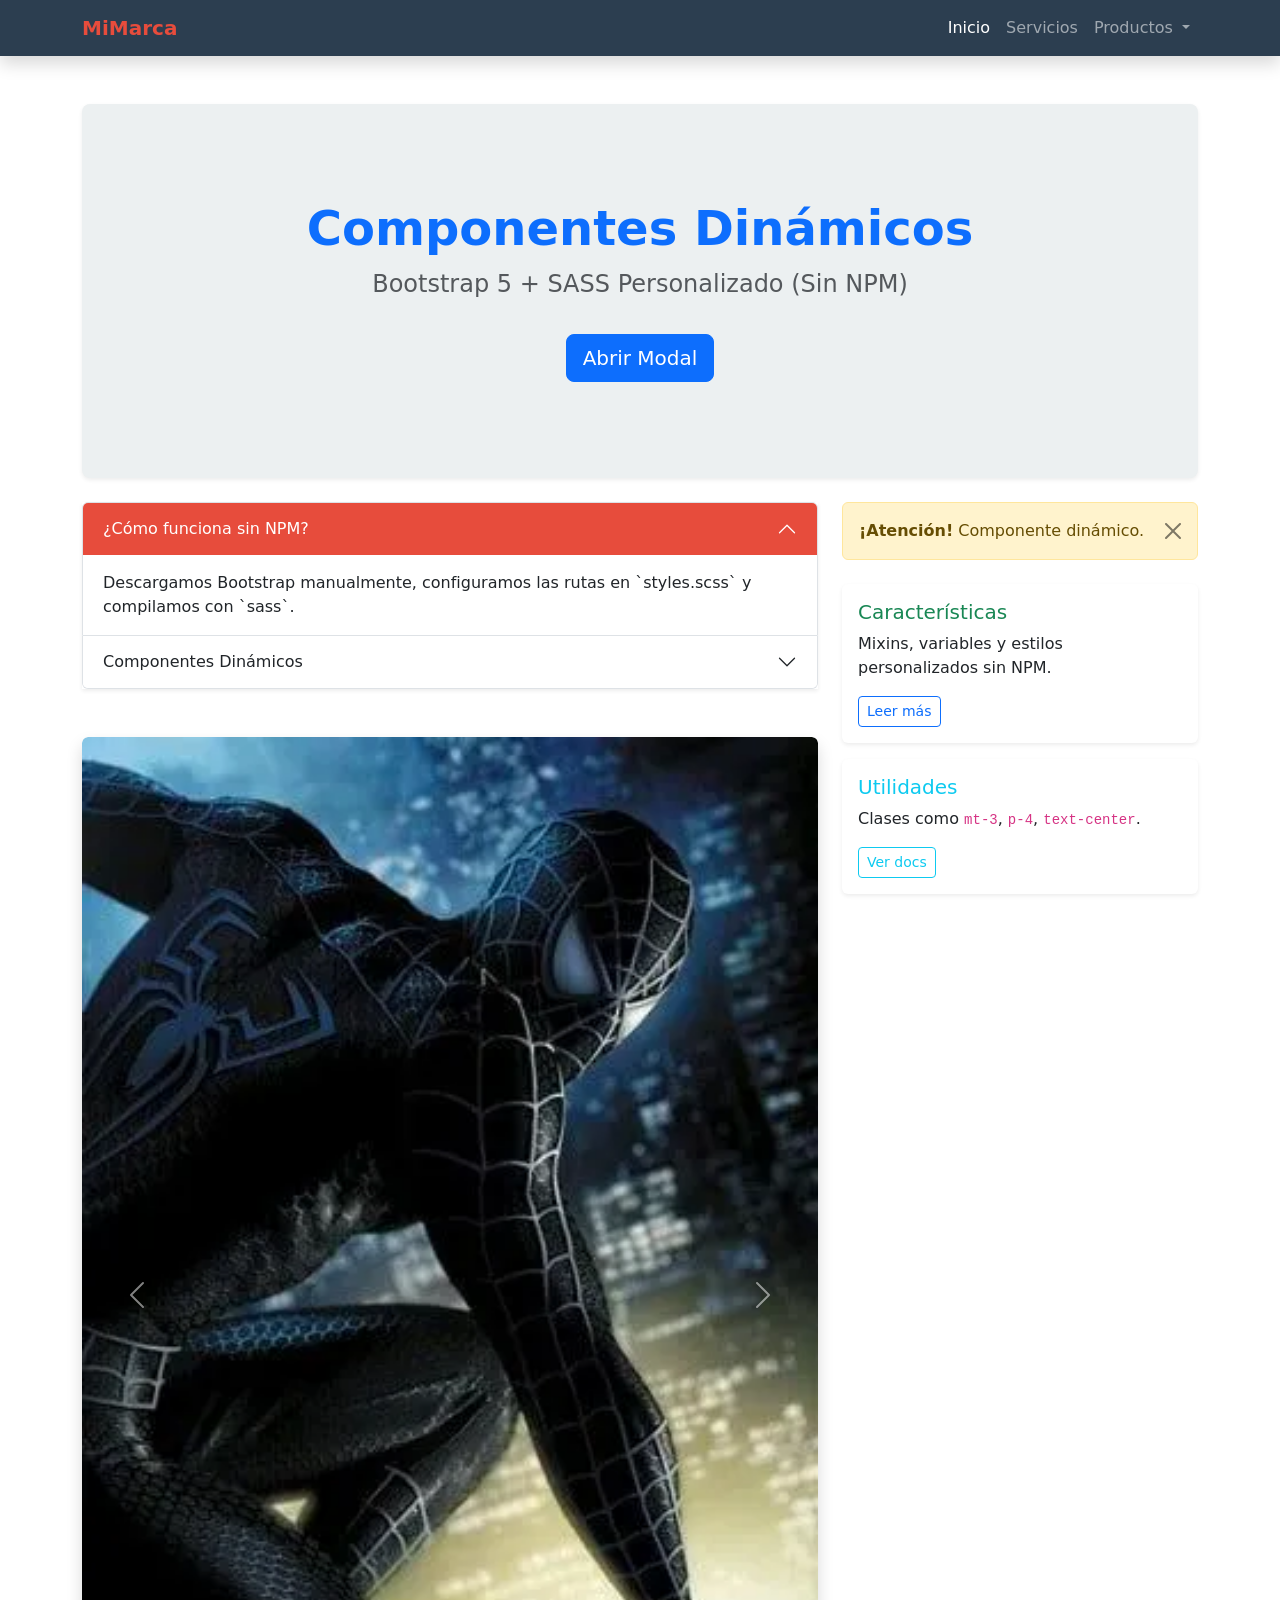
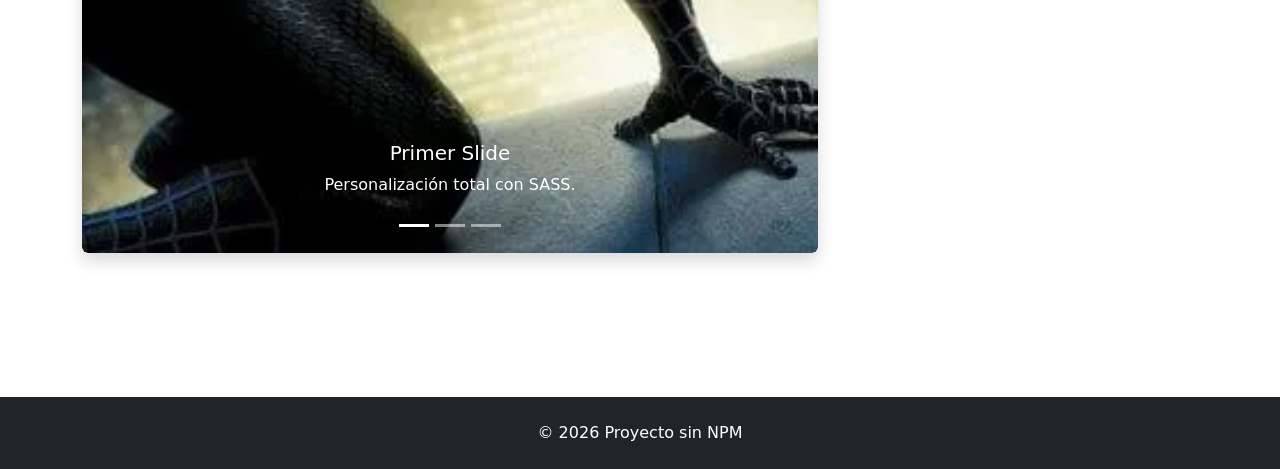
<file: bootstrap_sass/index.html>
<!DOCTYPE html>
<html lang="es">
<head>
  <meta charset="UTF-8">
  <meta name="viewport" content="width=device-width, initial-scale=1.0">
  <title>Bootstrap + SASS (Sin NPM)</title>
  
  <!-- Enlace al CSS compilado -->
  <link rel="stylesheet" href="scss/style.css">
  
  <!-- Fuente Google (Opcional) -->
  <link href="https://fonts.googleapis.com/css2?family=Roboto:wght@400;700&display=swap" rel="stylesheet">
</head>
<body>

  <!-- NAVBAR -->
  <nav class="navbar navbar-expand-lg navbar-dark navbar-custom sticky-top">
    <div class="container">
      <a class="navbar-brand fw-bold text-custom-primary" href="#">MiMarca</a>
      <button class="navbar-toggler" type="button" data-bs-toggle="collapse" data-bs-target="#navbarNav">
        <span class="navbar-toggler-icon"></span>
      </button>
      <div class="collapse navbar-collapse" id="navbarNav">
        <ul class="navbar-nav ms-auto">
          <li class="nav-item"><a class="nav-link active" href="#">Inicio</a></li>
          <li class="nav-item"><a class="nav-link" href="#">Servicios</a></li>
          <li class="nav-item dropdown">
            <a class="nav-link dropdown-toggle" href="#" id="navbarDropdown" role="button" data-bs-toggle="dropdown">
              Productos
            </a>
            <ul class="dropdown-menu shadow">
              <li><a class="dropdown-item" href="#">Opción A</a></li>
              <li><a class="dropdown-item" href="#">Opción B</a></li>
              <li><hr class="dropdown-divider"></li>
              <li><a class="dropdown-item" href="#">Opción C</a></li>
            </ul>
          </li>
        </ul>
      </div>
    </div>
  </nav>

  <div class="container py-5">
    
    <!-- HERO -->
    <header class="p-5 mb-4 bg-custom-light rounded-3 shadow-sm text-center">
      <div class="container-fluid py-5">
        <h1 class="display-5 fw-bold text-primary">Componentes Dinámicos</h1>
        <p class="fs-4 text-muted">Bootstrap 5 + SASS Personalizado (Sin NPM)</p>
        <button class="btn btn-primary btn-lg mt-3" type="button" data-bs-toggle="modal" data-bs-target="#infoModal">
          Abrir Modal
        </button>
      </div>
    </header>

    <div class="row g-4">
      
      <!-- COLUMNA IZQUIERDA -->
      <div class="col-lg-8">
        
        <!-- ACORDEÓN -->
        <div class="accordion mb-5 shadow-sm" id="accordionExample">
          <div class="accordion-item">
            <h2 class="accordion-header" id="headingOne">
              <button class="accordion-button" type="button" data-bs-toggle="collapse" data-bs-target="#collapseOne">
                ¿Cómo funciona sin NPM?
              </button>
            </h2>
            <div id="collapseOne" class="accordion-collapse collapse show" data-bs-parent="#accordionExample">
              <div class="accordion-body">
                Descargamos Bootstrap manualmente, configuramos las rutas en `styles.scss` y compilamos con `sass`.
              </div>
            </div>
          </div>
          <div class="accordion-item">
            <h2 class="accordion-header" id="headingTwo">
              <button class="accordion-button collapsed" type="button" data-bs-toggle="collapse" data-bs-target="#collapseTwo">
                Componentes Dinámicos
              </button>
            </h2>
            <div id="collapseTwo" class="accordion-collapse collapse" data-bs-parent="#accordionExample">
              <div class="accordion-body">
                El comportamiento (abrir/cerrar) viene de Bootstrap JS. El estilo viene de nuestro SASS.
              </div>
            </div>
          </div>
        </div>

        <!-- CARRUSEL -->
        <div id="mainCarousel" class="carousel slide mb-5 shadow rounded overflow-hidden" data-bs-ride="carousel">
          <div class="carousel-indicators">
            <button type="button" data-bs-target="#mainCarousel" data-bs-slide-to="0" class="active"></button>
            <button type="button" data-bs-target="#mainCarousel" data-bs-slide-to="1"></button>
            <button type="button" data-bs-target="#mainCarousel" data-bs-slide-to="2"></button>
          </div>
          <div class="carousel-inner rounded">
            <div class="carousel-item active">
              <img src="./img/spiderman.webp?text=Slide+1" class="d-block w-100" alt="Slide 1">
              <div class="carousel-caption d-none d-md-block">
                <h5>Primer Slide</h5>
                <p>Personalización total con SASS.</p>
              </div>
            </div>
            <div class="carousel-item">
              <img src="./img/supergirl.webp" class="d-block w-100" alt="Slide 2">
              <div class="carousel-caption d-none d-md-block">
                <h5>Segundo Slide</h5>
                <p>Colores definidos en variables.</p>
              </div>
            </div>
            <div class="carousel-item">
              <img src="./img/wonder_woman_vs_Darkseid.jpg" class="d-block w-100" alt="Slide 3">
              <div class="carousel-caption d-none d-md-block">
                <h5>Tercer Slide</h5>
                <p>Responsive y dinámico.</p>
              </div>
            </div>
          </div>
          <button class="carousel-control-prev" type="button" data-bs-target="#mainCarousel" data-bs-slide="prev">
            <span class="carousel-control-prev-icon" aria-hidden="true"></span>
          </button>
          <button class="carousel-control-next" type="button" data-bs-target="#mainCarousel" data-bs-slide="next">
            <span class="carousel-control-next-icon" aria-hidden="true"></span>
          </button>
        </div>

      </div>

      <!-- COLUMNA DERECHA -->
      <div class="col-lg-4">
        
        <!-- ALERTA -->
        <div class="alert alert-warning alert-dismissible fade show mb-4" role="alert">
          <strong>¡Atención!</strong> Componente dinámico.
          <button type="button" class="btn-close" data-bs-dismiss="alert" aria-label="Close"></button>
        </div>

        <!-- TARJETAS -->
        <div class="card mb-3 custom-card shadow-sm">
          <div class="card-body">
            <h5 class="card-title text-success">Características</h5>
            <p class="card-text">Mixins, variables y estilos personalizados sin NPM.</p>
            <a href="#" class="btn btn-outline-primary btn-sm">Leer más</a>
          </div>
        </div>

        <div class="card mb-3 custom-card shadow-sm">
          <div class="card-body">
            <h5 class="card-title text-info">Utilidades</h5>
            <p class="card-text">Clases como <code>mt-3</code>, <code>p-4</code>, <code>text-center</code>.</p>
            <a href="#" class="btn btn-outline-info btn-sm">Ver docs</a>
          </div>
        </div>

      </div>
    </div>
  </div>

  <!-- MODAL -->
  <div class="modal fade" id="infoModal" tabindex="-1" aria-labelledby="modalLabel" aria-hidden="true">
    <div class="modal-dialog modal-dialog-centered">
      <div class="modal-content">
        <div class="modal-header" style="background-color: #e74c3c; color: white;">
          <h5 class="modal-title" id="modalLabel">Información</h5>
          <button type="button" class="btn-close btn-close-white" data-bs-dismiss="modal" aria-label="Close"></button>
        </div>
        <div class="modal-body">
          <p>Este modal usa la variable <code>$primary</code> definida en SASS.</p>
        </div>
        <div class="modal-footer">
          <button type="button" class="btn btn-secondary" data-bs-dismiss="modal">Cerrar</button>
          <button type="button" class="btn btn-primary">Guardar</button>
        </div>
      </div>
    </div>
  </div>

  <!-- FOOTER -->
  <footer class="bg-dark text-white text-center py-4 mt-5">
    <p class="mb-0">© 2026 Proyecto sin NPM</p>
  </footer>

  <!-- Bootstrap JS Bundle -->
  <script src="https://cdn.jsdelivr.net/npm/bootstrap@5.3.0/dist/js/bootstrap.bundle.min.js"></script>
</body>
</html>
</file>
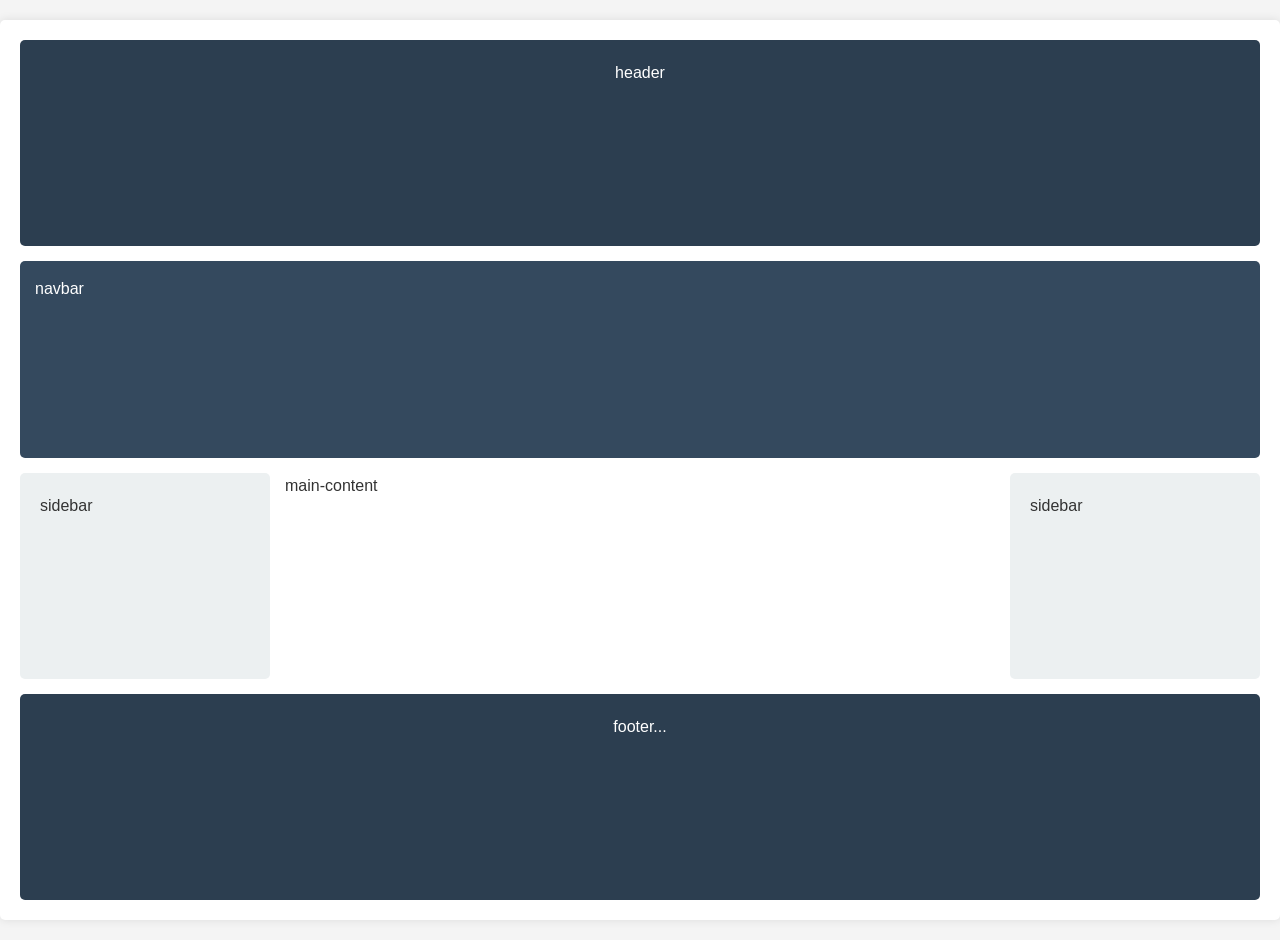
<file: grid_sass/index.html>
<!DOCTYPE html>
<html lang="en">
<head>
    <meta charset="UTF-8">
    <meta name="viewport" content="width=device-width, initial-scale=1.0">
    <title>grid_sass</title>
    <link rel="stylesheet" href="./scss/style.css">
</head>
<body>
    <!-- Estructura HTML idéntica a la anterior -->
<div class="main-container">
  <header>header</header>
  <nav>navbar</nav>
  <aside class="sidebar-left">sidebar</aside>
  <main class="main-content">main-content</main>
  <aside class="sidebar-right">sidebar</aside>
  <footer>footer...</footer>
</div>

</body>
</html>
</file>
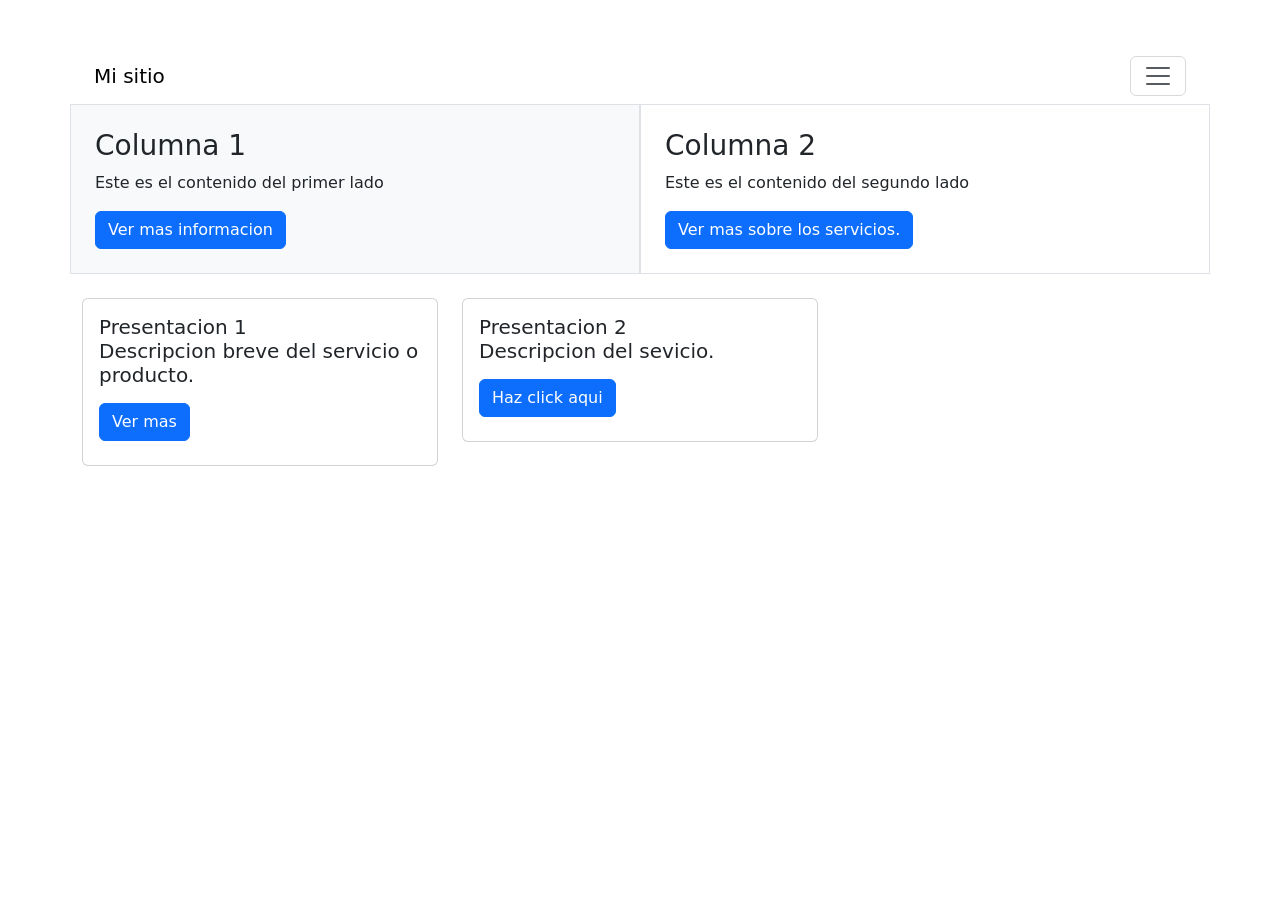
<file: Bootstrap.html>
<!DOCTYPE html>
<html lang="en">
<head>
    <meta charset="UTF-8">
    <meta name="viewport" content="width=device-width, initial-scale=1.0">
    <title>Document</title>
    <link href="https://cdn.jsdelivr.net/npm/bootstrap@5.3.8/dist/css/bootstrap.min.css" rel="stylesheet" integrity="sha384-sRIl4kxILFvY47J16cr9ZwB07vP4J8+LH7qKQnuqkuIAvNWLzeN8tE5YBujZqJLB" crossorigin="anonymous">
</head>
<body>
    <div class="container mt-5">   
        <nav class="navbar navbar-expand-lgnavbar-dark bg-white">
            <div class="container-fluid">
                <a class="navbar-brand" href="#">Mi sitio</a>
                <button class="navbar-toggler" type="button" data-bs-toggle="collapse" data-bs-target="#navbarNav">
                    <span class="navbar-toggler-icon"></span>
                </button>
                <div class="collapse navbar-collapse" id="navbarNav">
                    <ul class="navbar-nav">
                        <li class="nav-item"><a class="nav-link active" href="#">Inicio</a></li>
                        <li class="nav-item"><a class="nav-link href="#">Servicios</a></li>
                    </ul>
                </div>
            </div>
        </nav>
<div class="row">
    <div class="col-md-6 bg-light border p-4">
    <h3>Columna 1</h3>
    <p>Este es el contenido del primer lado</p>
    <a href="#" class="btn
       btn-primary">Ver mas informacion</a>
    </div>
    <div class="col-md-6 bg-white border p-4">
        <h3>Columna 2</h3>
        <p>Este es el contenido del segundo lado</p>
        <a href="#" class="btn
       btn-primary">Ver mas sobre los servicios.</a>
        </div>
       </div>
      </div>


<div class="container mt-4">
<div class="row">
<!--Tarjeta 1 -->
<div class="col-12 col-md-6 col-lg-4
mb-3">
<div class="card">
    <div class="card-body">
 <h5
 class="card-title">Presentacion 1</
 h5>

        <p
 class="card-text">Descripcion breve
 del servicio o producto.</p>
       <a href="#" class="btn
       btn-primary">Ver mas</a>
    </div>
   </div>
  </div>


  <!--Tarjeta 2-->
<div class="col-12 col-md-6 col-lg-4
mb-3">
<div class="card">
    <div class="card-body">
        <h5
class="card-title">Presentacion 2</
h5>

      <p
class="card-text">Descripcion del sevicio.</p>
                      <a href="#" class="btn
       btn-primary">Haz click aqui</a>

<script src="https://cdn.jsdelivr.net/npm/bootstrap@5.3.8/dist/js/bootstrap.bundle.min.js" integrity="sha384-FKyoEForCGlyvwx9Hj09JcYn3nv7wiPVlz7YYwJrWVcXK/BmnVDxM+D2scQbITxI" crossorigin="anonymous"></script>
    
</body>
</html>
</file>
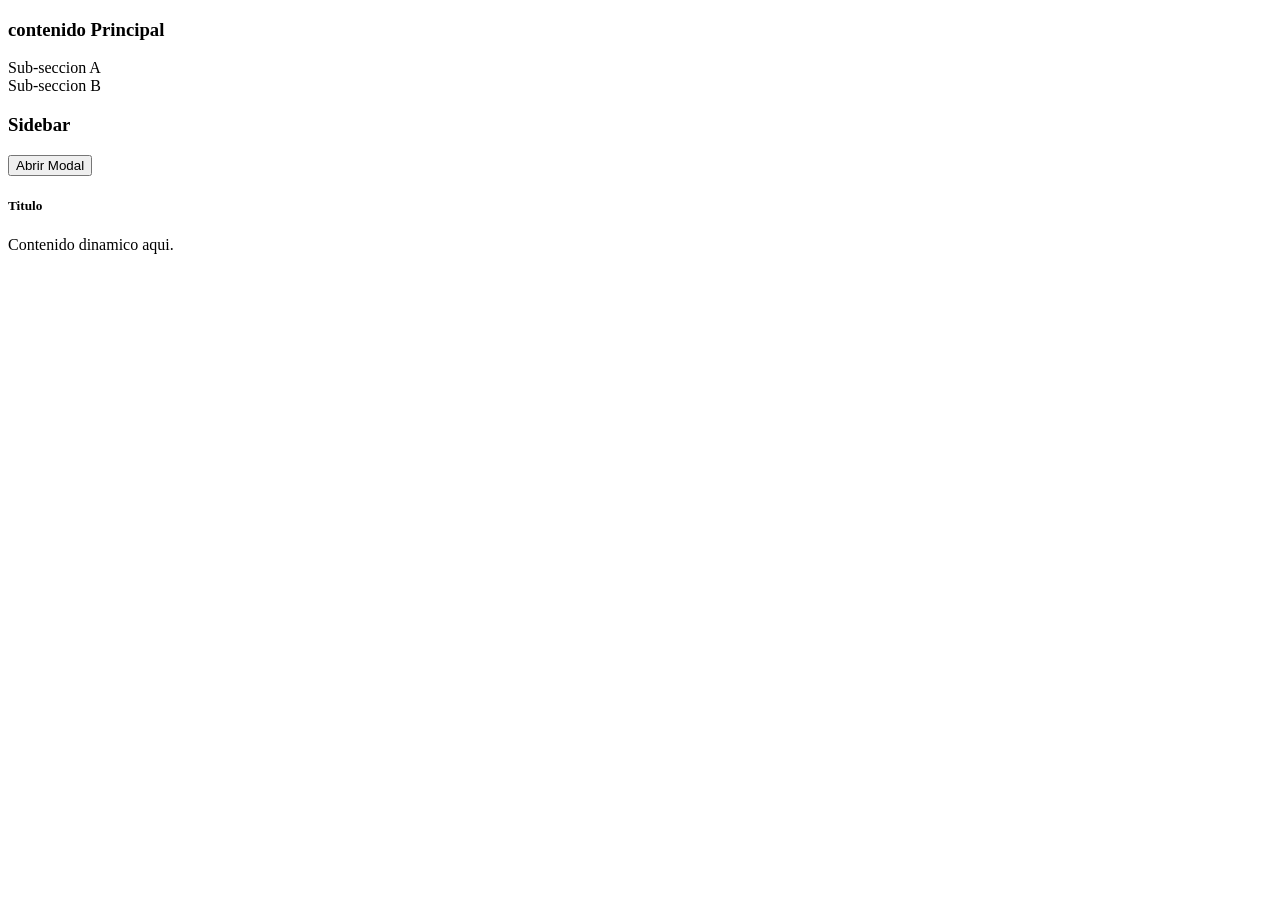
<file: Bootstrap_medio.html>
<!DOCTYPE html>
<html lang="en">
<head>
    <meta charset="UTF-8">
    <meta name="viewport" content="width=device-width, initial-scale=1.0">
    <title>Document</title>
</head>
<body>
    <div class="container">
    <div class="row">
        <!--Colummna principal -->
        <div class="col-md-8">
        <h3>contenido Principal</h3>
        <div class="row">
            <!--Secciones Anidades-->
            <div class="col-6 bg-light">Sub-seccion A</div>
            <div class="col-6 bg-secondary text-write">Sub-seccion B</div>
        </div>
    </div>
    <!--Barra Lateral-->
    <div class="col-md-4">
      <h3>Sidebar</h3>
    </div>
  </div>
</div>
    
</body>
<button type="button" class="btn btn-primary data-bs-toogle="modal" data-bs-target="#miModal">
    Abrir Modal
</button>

<div class="modal fade" id="miModal" tabindex="-1">
    <div class="modal-dialog">    
    <div class="modal-content">
        <div class="modal-header"><h5>Titulo</h5></div>
        <div class="modal-body">Contenido dinamico aqui.</div>
    </div>
   </div>
  </div>

</html>
</file>
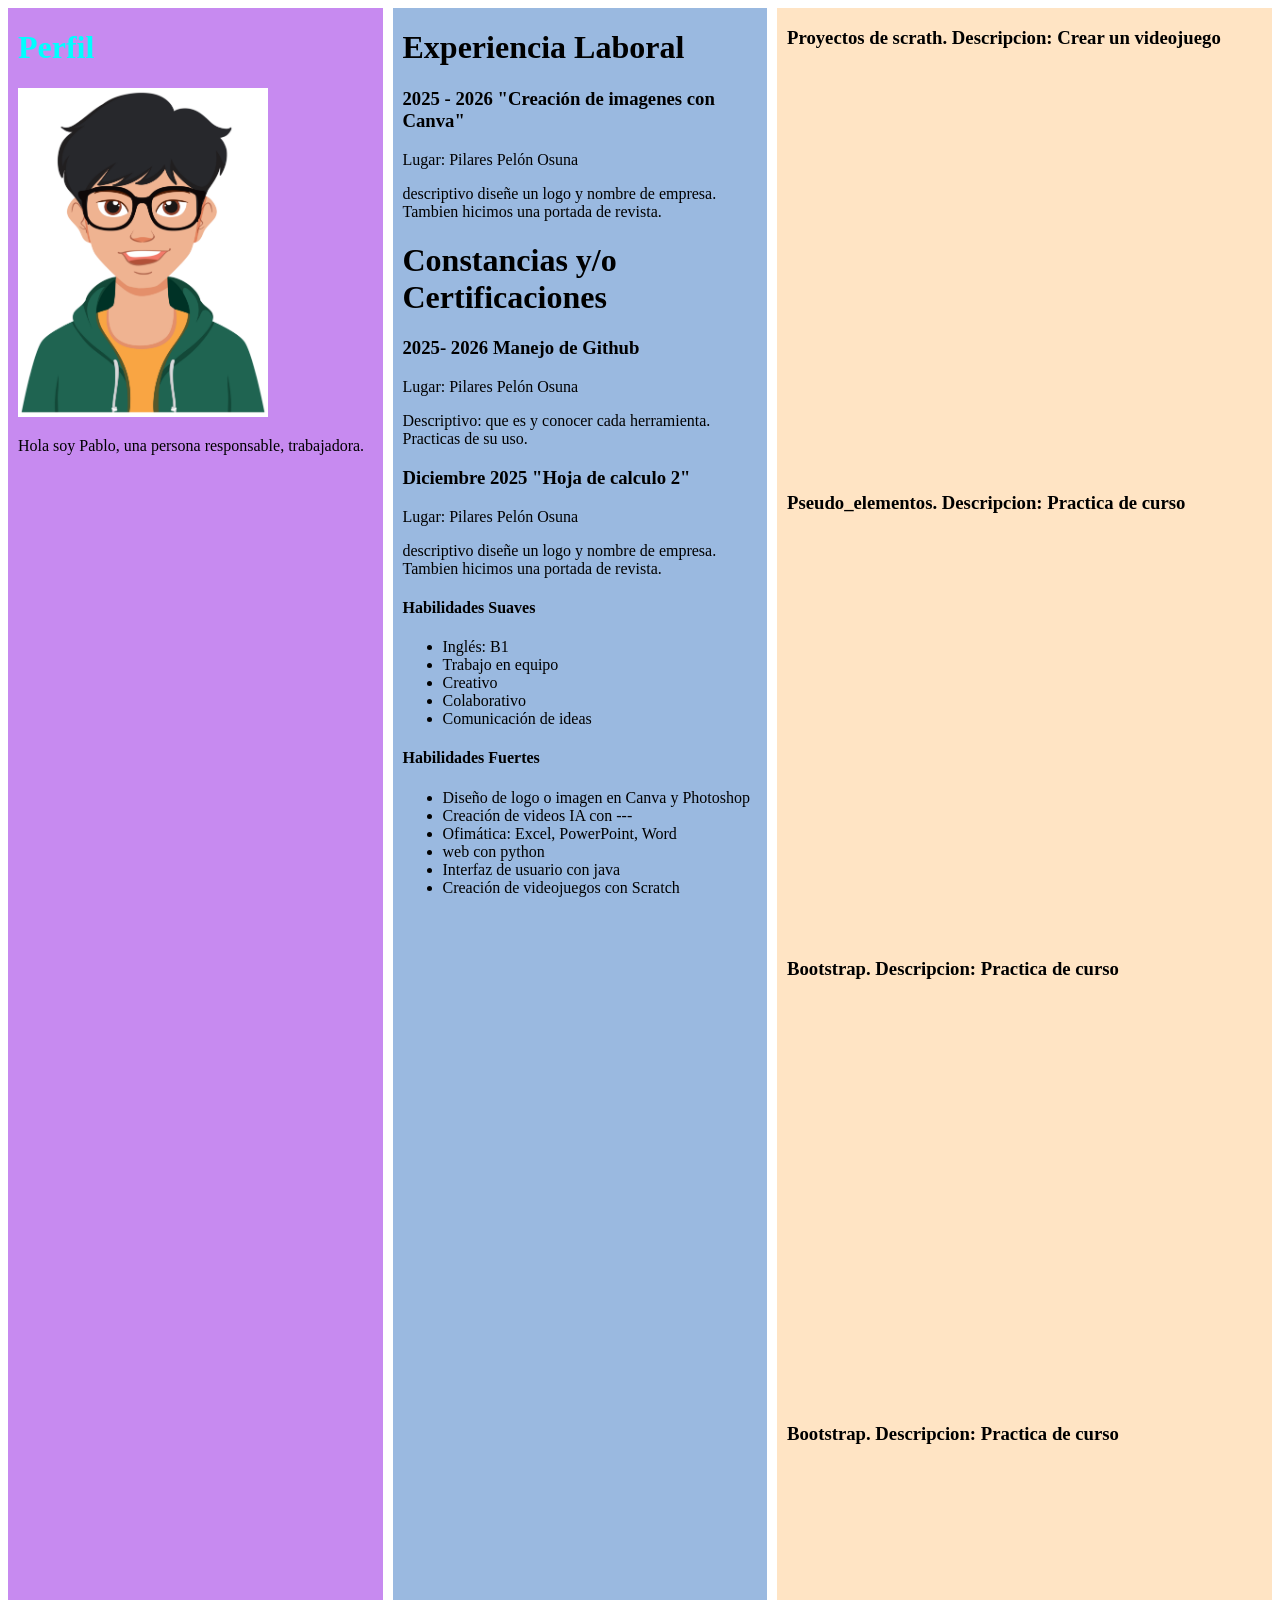
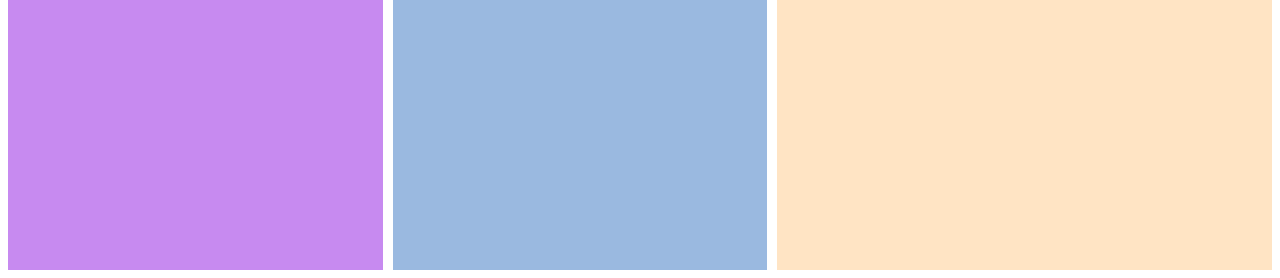
<file: index copy.html>
<!DOCTYPE html> <!-- tipo de contenido html:5 -->
<html lang="es"> <!-- definicion de html, por ejemplo lenguaje -->
<head> <!-- titulos, contenidos  -->
    <meta charset="UTF-8"> <!-- etiqueta que define el diccionario de carácteres -->
    <meta name="viewport" content="width=device-width, initial-scale=1.0"> <!-- esta etiqueta ayuda a ajustar los objetos según la dimensión de la pantalla  -->
    <title>Document</title> <!-- titulo de la pagina, se presenta en la pestaña del navegador web -->
</head>
<body> <!-- contenido de la página  -->
    <div id="container" style="display: flex; gap: 10px;">
        <div id="profileInfo" style="background-color: rgb(199, 138, 240); flex: 1; padding-left:10px;">
            <h1 style="color: aqua;">Perfil</h1> <!-- tipo de color -->
            <img  src="./avatar.jpg" alt="avatar" srcset="" width="250px"> <!-- Define multiples imagenes para diferentes resoluciones, tamaños de pantalla.-->
            <p>Hola soy Pablo, una persona responsable, trabajadora.  </p>
        </div>
        <div id="relatedInfo" style="background-color:rgb(154, 185, 224); flex: 1; padding-left:10px;">
            <h1>Experiencia Laboral</h1>
            <h3>2025 - 2026 "Creación de imagenes con Canva"</h3>
            <p>Lugar: Pilares Pelón Osuna</p>
            <p> descriptivo diseñe un logo y nombre de empresa. Tambien hicimos una portada de revista. </p>             
            
            <h1>Constancias y/o Certificaciones</h1>
            <h3>2025- 2026 Manejo de Github </h3>
            <p>Lugar: Pilares Pelón Osuna</p>
            <p>Descriptivo: que es y conocer  cada herramienta. Practicas de su uso. </p>        

            <h3>Diciembre 2025 "Hoja de calculo 2"</h3>
            <p>Lugar: Pilares Pelón Osuna</p>
            <p> descriptivo diseñe un logo y nombre de empresa. Tambien hicimos una portada de revista. </p>    

            <h4>Habilidades Suaves</h4>
            <ul>
                <li>Inglés: B1</li>
                <li>Trabajo en equipo</li>            
                <li>Creativo</li>            
                <li>Colaborativo</li>                        
                <li>Comunicación de ideas</li>                        
            </ul>
            <h4>Habilidades Fuertes</h4>
            <ul>
                <li>Diseño de logo o imagen en Canva y Photoshop</li>
                <li>Creación de videos IA con ---</li>
                <li>Ofimática: Excel, PowerPoint, Word</li>
                <li>web con python</li>
                <li>Interfaz de usuario con java</li>
                <li>Creación de videojuegos con Scratch</li>
            </ul>
        </div>
        <div id="projectInfo" style="background-color:bisque;flex: 1; padding-left:10px;">
            <h3>Proyectos de scrath. Descripcion: Crear un videojuego</h3> 
            <iframe src="https://scratch.mit.edu/projects/1140932216/embed" allowtransparency="true" width="485" height="402" frameborder="0" scrolling="no" allowfullscreen></iframe>
            <h3>Pseudo_elementos. Descripcion: Practica de curso</h3>
            <iframe src="https://file:///C:/Users/theev/Pablo/PracticasJVSCP/pseudo_elementos.html allowtransparency="true" width="485" height="402" frameborder="0" scrolling="no" allowfullscreen></iframe>
            <h3>Bootstrap. Descripcion: Practica de curso</h3>
            <iframe src="https://file:///C:/Users/theev/Pablo/PracticasJVSCP/Bootstrap.html#="true" width="485" height="402" frameborder="0" scrolling="no" allowfullscreen></iframe>
            <h3>Bootstrap. Descripcion: Practica de curso</h3>
            <iframe src="https://file:///C:/Users/theev/Pablo/PracticasJVSCP/Bootstrap_medio.html="true" width="485" height="402" frameborder="0" scrolling="no" allowfullscreen></iframe>
        </div>
    </div>
</body>
</html>
</file>
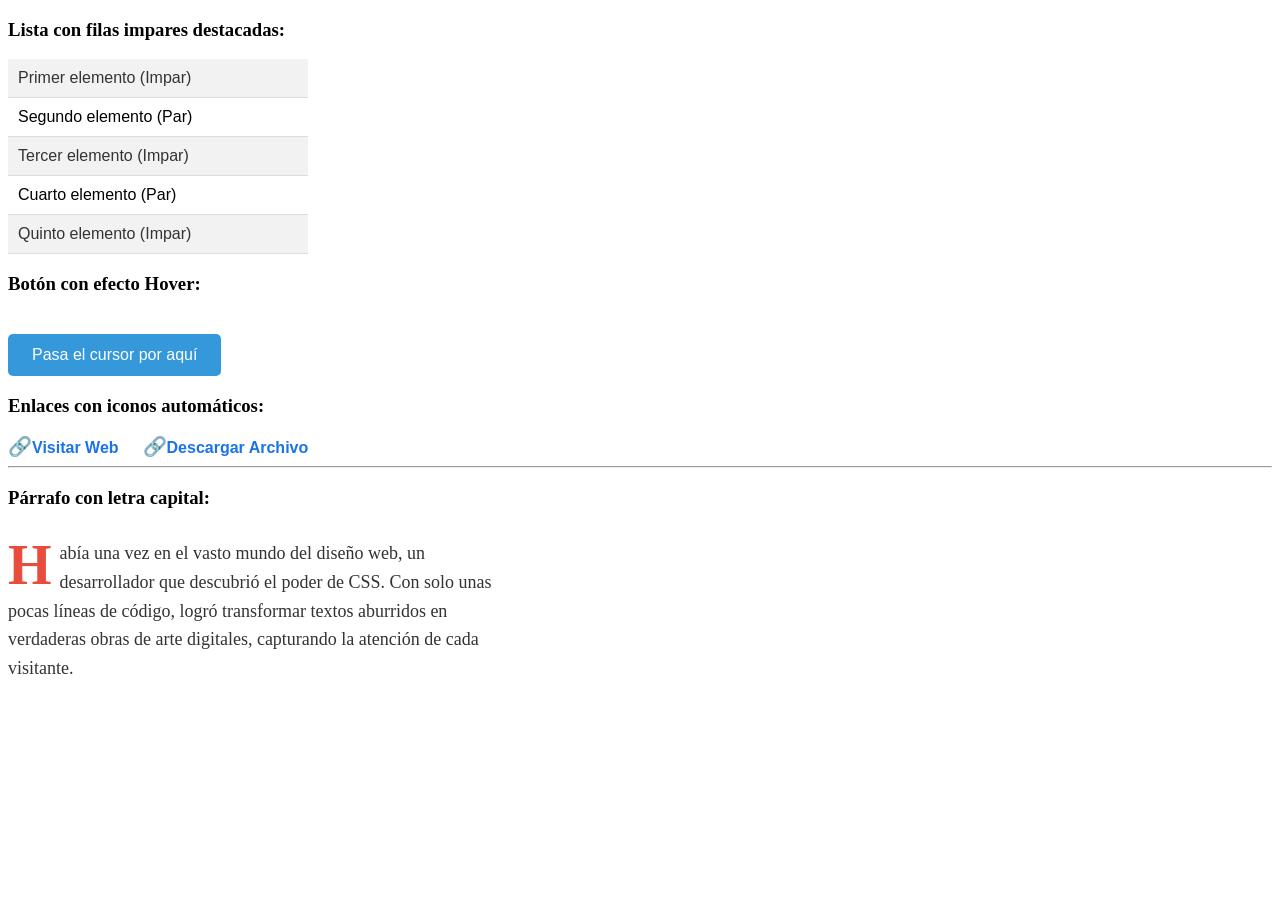
<file: pseudo_elementos.html>
<!DOCTYPE html>
<html lang="es">
<head>
    <meta charset="UTF-8">
    <title>Ejemplo de Pseudoclases</title>
    <style>
        /* --- 1. Estilos para la lista (Elementos Impares) --- */
        ul {
            list-style-type: none;
            padding: 0;
            width: 300px;
        }

        li {
            padding: 10px;
            border-bottom: 1px solid #ddd;
            font-family: sans-serif;
        }

        /* Selecciona solo los elementos 1, 3, 5, etc. */
        li:nth-child(odd) {
            background-color: #f2f2f2; /* Gris claro */
            color: #333;
        }

        /* Selecciona los elementos pares para contrastar (opcional) */
        li:nth-child(even) {
            background-color: #ffffff; /* Blanco */
        }


        /* --- 2. Estilos para el Botón (:hover) --- */
        .btn-personalizado {
            margin-top: 20px;
            padding: 12px 24px;
            font-size: 16px;
            color: white;
            background-color: #3498db; /* Azul inicial */
            border: none;
            border-radius: 5px;
            cursor: pointer;
            /* Suaviza la transición de color en 0.3 segundos */
            transition: background-color 0.3s ease; 
        }

        /* Efecto al pasar el cursor */
        .btn-personalizado:hover {
            background-color: #2980b9; /* Azul más oscuro */
        }
    </style>
</head>
<body>

    <h3>Lista con filas impares destacadas:</h3>
    <ul>
        <li>Primer elemento (Impar)</li>
        <li>Segundo elemento (Par)</li>
        <li>Tercer elemento (Impar)</li>
        <li>Cuarto elemento (Par)</li>
        <li>Quinto elemento (Impar)</li>
    </ul>

    <h3>Botón con efecto Hover:</h3>
    <button class="btn-personalizado">Pasa el cursor por aquí</button>

</body>
</html>

<!DOCTYPE html>
<html lang="es">
<head>
    <meta charset="UTF-8">
    <title>Ejemplo de Pseudoelementos</title>
    <style>
        /* --- 1. Icono antes de cada enlace (::before) --- */
        .enlace-icono {
            color: #1a73e8;
            text-decoration: none;
            font-family: sans-serif;
            font-weight: bold;
            margin-right: 20px;
        }

        /* Insertamos el icono usando un carácter Unicode */
        .enlace-icono::before {
            content: "🔗 "; /* Deja un espacio después del icono */
            font-size: 1.2rem;
            transition: transform 0.2s;
            display: inline-block; /* Permite que el icono pueda animarse si se desea */
        }

        /* Efecto extra: el icono se mueve un poco al pasar el cursor */
        .enlace-icono:hover::before {
            transform: scale(1.2);
        }


        /* --- 2. Primera letra resaltada (::first-letter) --- */
        .parrafo-elegante {
            font-family: 'Georgia', serif;
            font-size: 18px;
            line-height: 1.6;
            color: #333;
            max-width: 500px;
            margin-top: 30px;
        }

        /* Estilos exclusivos para la primera letra (Letra capital) */
        .parrafo-elegante::first-letter {
            font-size: 3.5rem;
            font-weight: bold;
            color: #e74c3c; /* Color rojo/coral */
            float: left; /* Hace que el texto rodee a la letra */
            margin-right: 8px;
            line-height: 0.8;
            margin-top: 4px;
        }
    </style>
</head>
<body>

    <h3>Enlaces con iconos automáticos:</h3>
    <a href="#" class="enlace-icono">Visitar Web</a>
    <a href="#" class="enlace-icono">Descargar Archivo</a>

    <hr>

    <h3>Párrafo con letra capital:</h3>
    <p class="parrafo-elegante">
        Había una vez en el vasto mundo del diseño web, un desarrollador que descubrió el poder de CSS. Con solo unas pocas líneas de código, logró transformar textos aburridos en verdaderas obras de arte digitales, capturando la atención de cada visitante.
    </p>

</body>
</html>
</file>
<file: grid_sass/scss/style.css>
* {
  box-sizing: border-box;
  margin: 0;
  padding: 0;
}

body {
  font-family: "Segoe UI", Tahoma, Geneva, Verdana, sans-serif;
  background-color: #f4f4f4;
  color: #333;
  line-height: 1.6;
}

.main-container {
  display: grid;
  grid-template-columns: 250px 1fr 250px;
  grid-template-areas: "header header header" "nav nav nav" "sidebar-left content sidebar-right" "footer footer footer";
  gap: 15px;
  max-width: 1400px;
  margin: 20px auto;
  min-height: 100vh;
  background: #fff;
  padding: 20px;
  border-radius: 5px;
  box-shadow: 0 0 10px rgba(0, 0, 0, 0.1);
}
.main-container header {
  grid-area: header;
  background-color: #2c3e50;
  color: white;
  padding: 20px;
  text-align: center;
  border-radius: 5px;
}
.main-container header h1 {
  margin-bottom: 10px;
}
.main-container nav {
  grid-area: nav;
  background-color: #34495e;
  color: white;
  padding: 15px;
  border-radius: 5px;
}
.main-container nav ul {
  list-style: none;
  display: flex;
  justify-content: center;
  gap: 20px;
}
.main-container nav a {
  color: white;
  text-decoration: none;
}
.main-container nav a:hover {
  text-decoration: underline;
}
.main-container .sidebar-left {
  grid-area: sidebar-left;
  background-color: #ecf0f1;
  padding: 20px;
  border-radius: 5px;
}
.main-container .main-content {
  grid-area: content;
  display: grid;
  grid-template-columns: repeat(auto-fit, minmax(300px, 1fr));
  gap: 20px;
}
.main-container .main-content .card {
  background-color: #fff;
  border: 1px solid #ddd;
  padding: 20px;
  border-radius: 5px;
  box-shadow: 0 2px 5px rgba(0, 0, 0, 0.05);
}
.main-container .main-content .card h3 {
  margin-bottom: 10px;
  color: rgb(25.9032258065, 36.5, 47.0967741935);
}
.main-container .sidebar-right {
  grid-area: sidebar-right;
  background-color: #ecf0f1;
  padding: 20px;
  border-radius: 5px;
}
.main-container footer {
  grid-area: footer;
  background-color: #2c3e50;
  color: white;
  text-align: center;
  padding: 20px;
  border-radius: 5px;
}

@media (max-width: 900px) {
  .main-container {
    grid-template-columns: 1fr;
    grid-template-areas: "header" "nav" "sidebar-left" "content" "sidebar-right" "footer";
  }
  .main-container .sidebar-left,
  .main-container .sidebar-right {
    grid-column: 1;
    grid-row: auto;
  }
}/*# sourceMappingURL=style.css.map */
</file>
